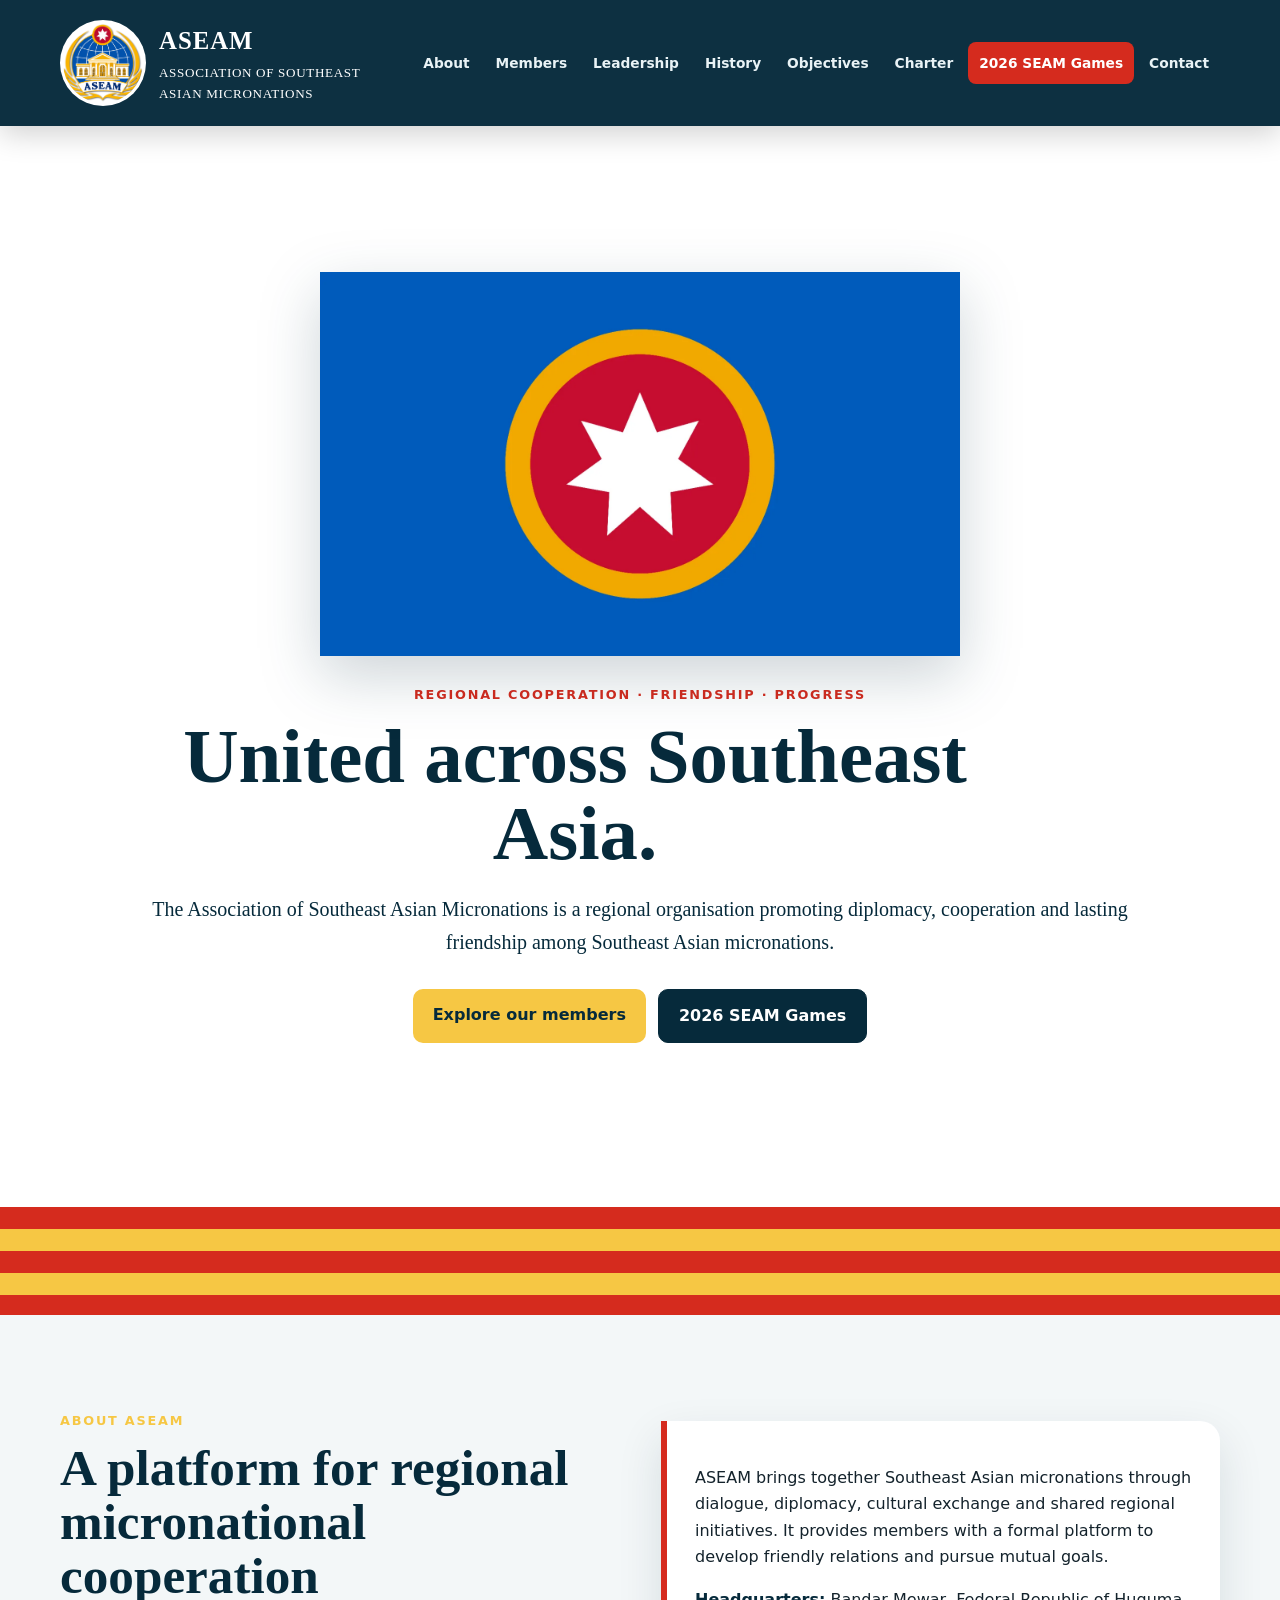
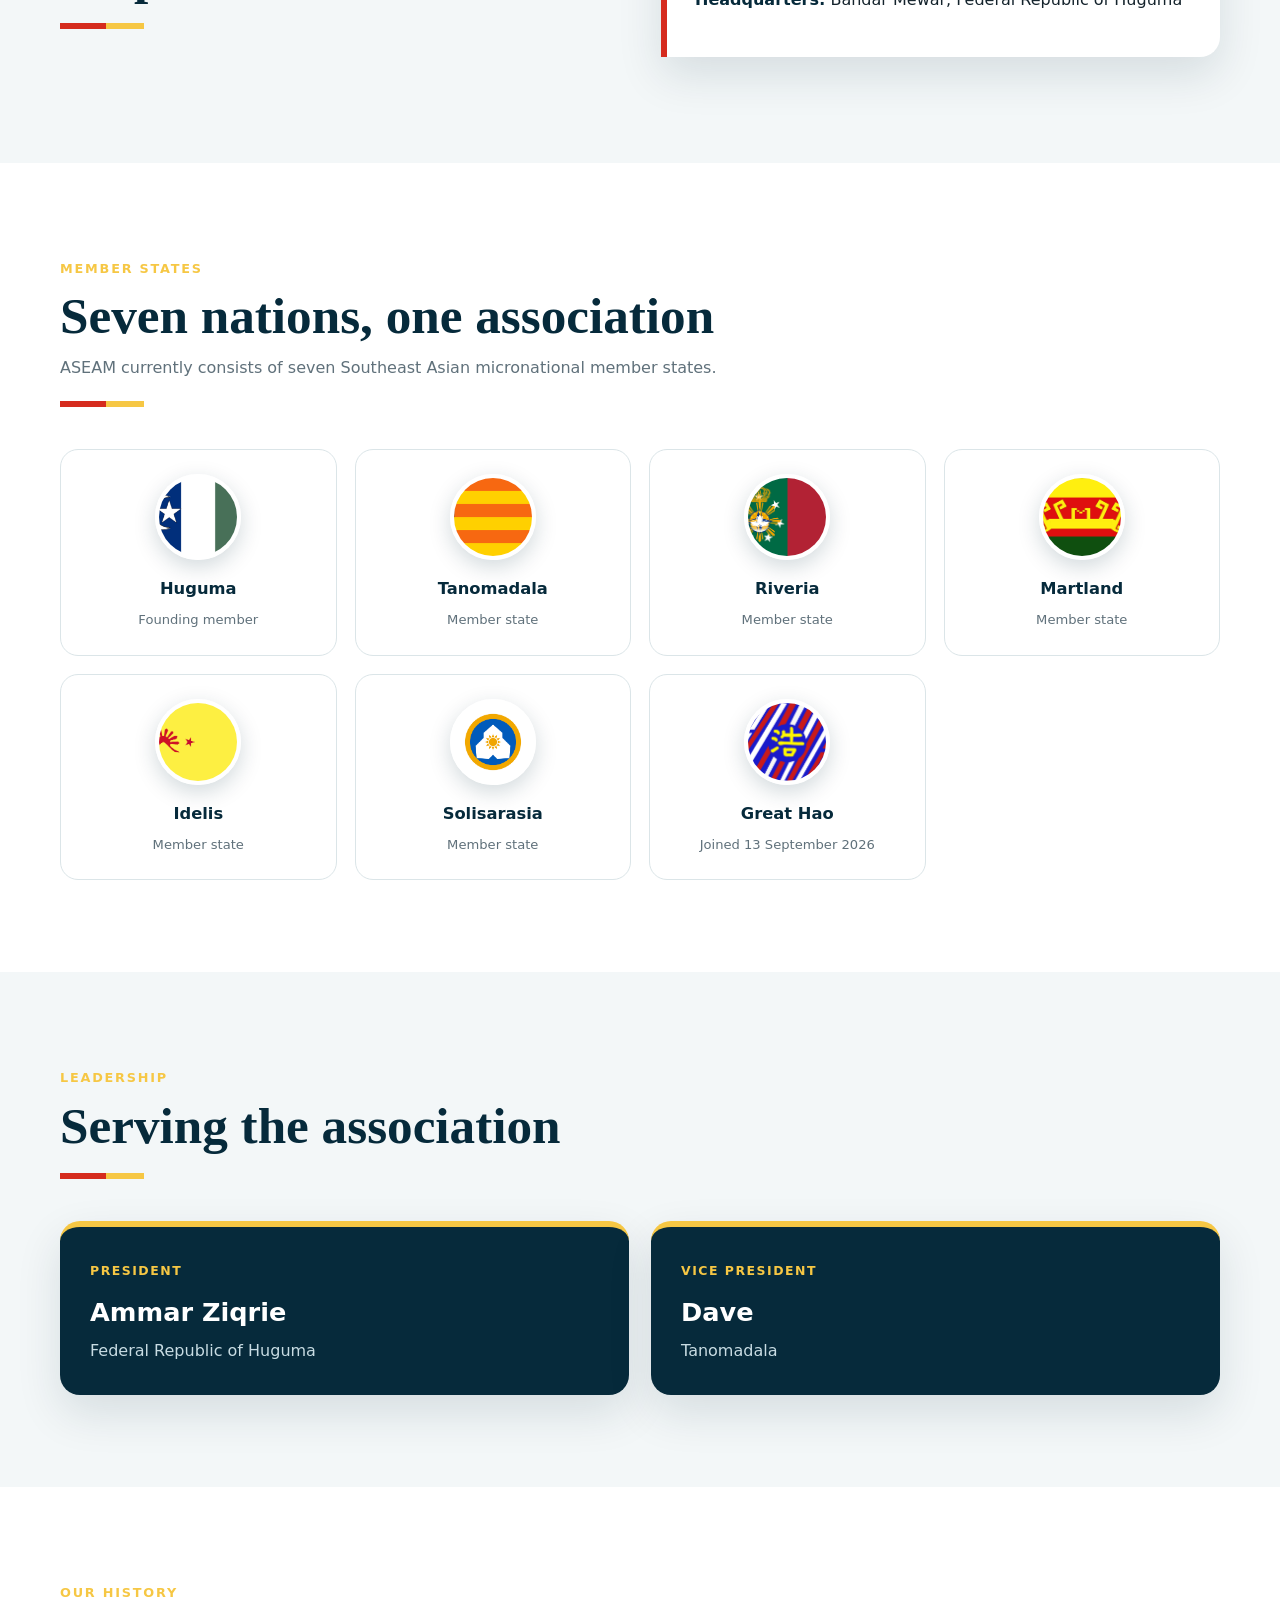
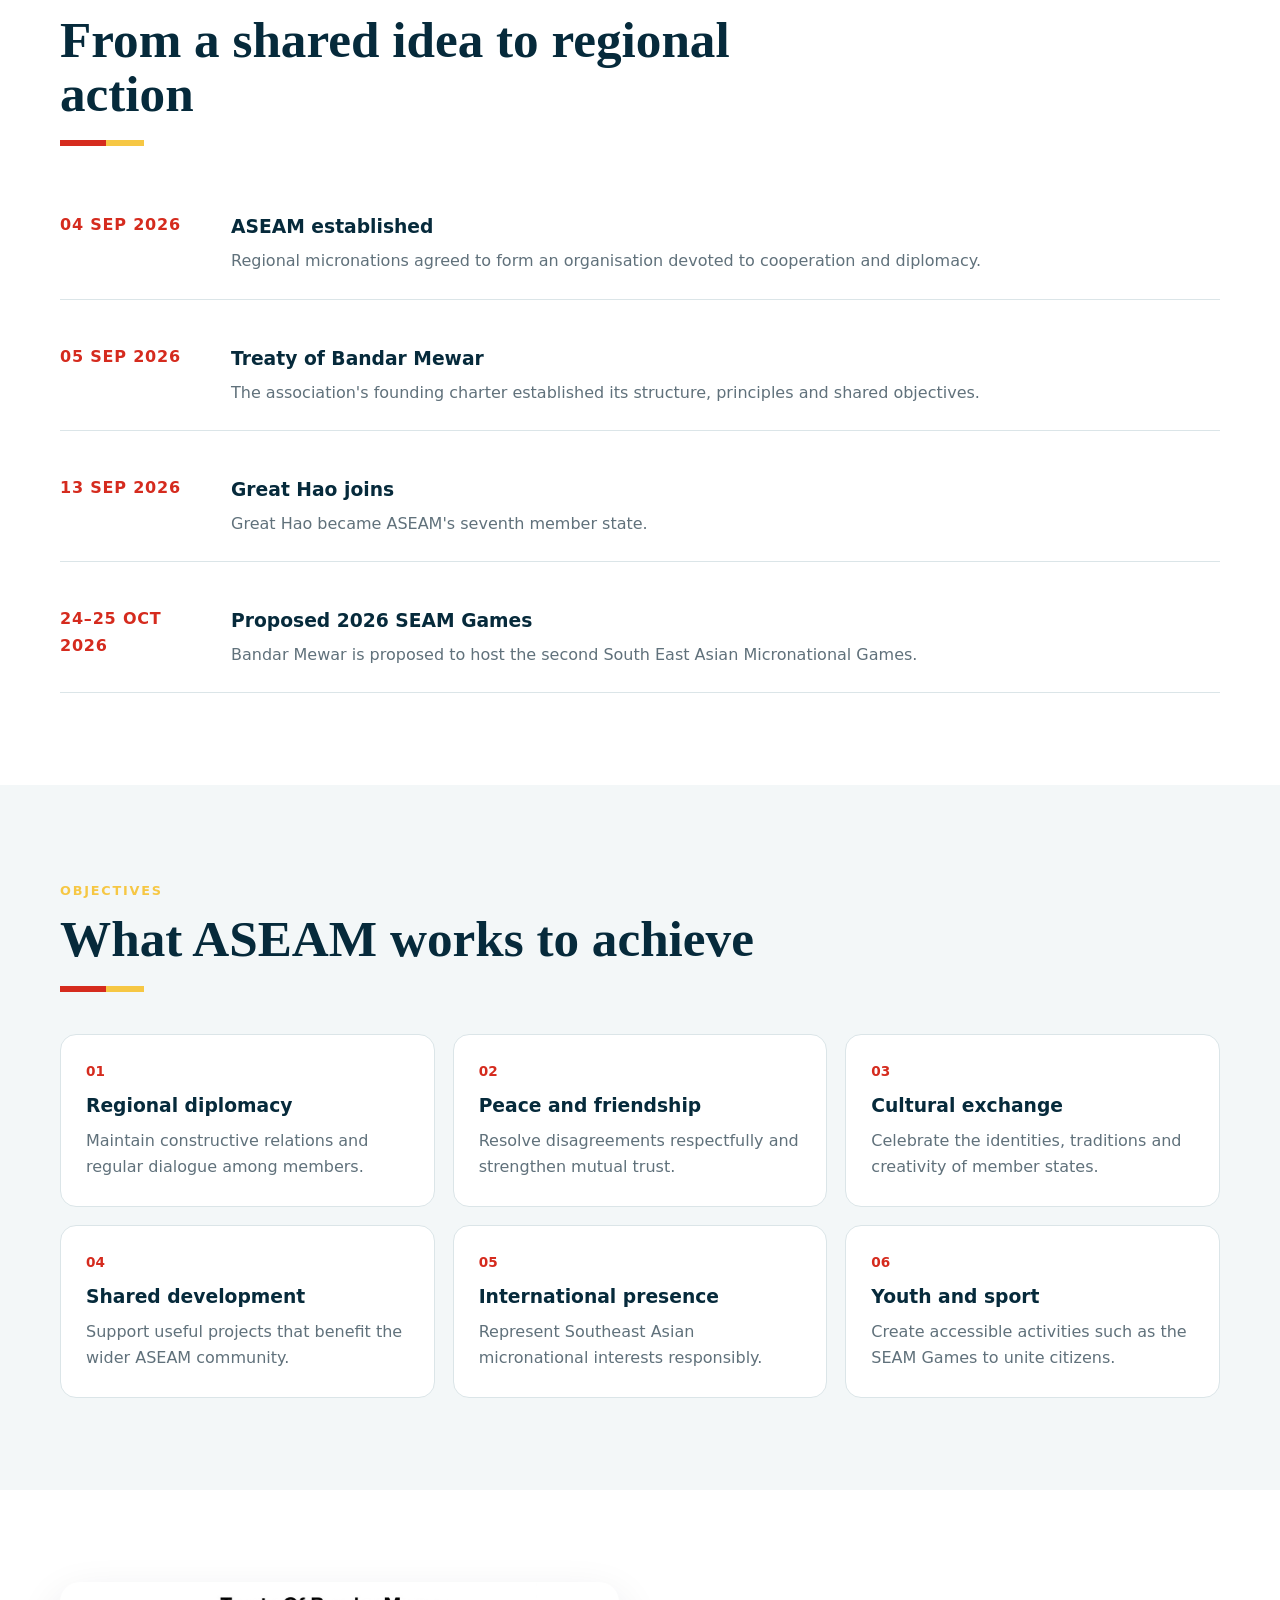
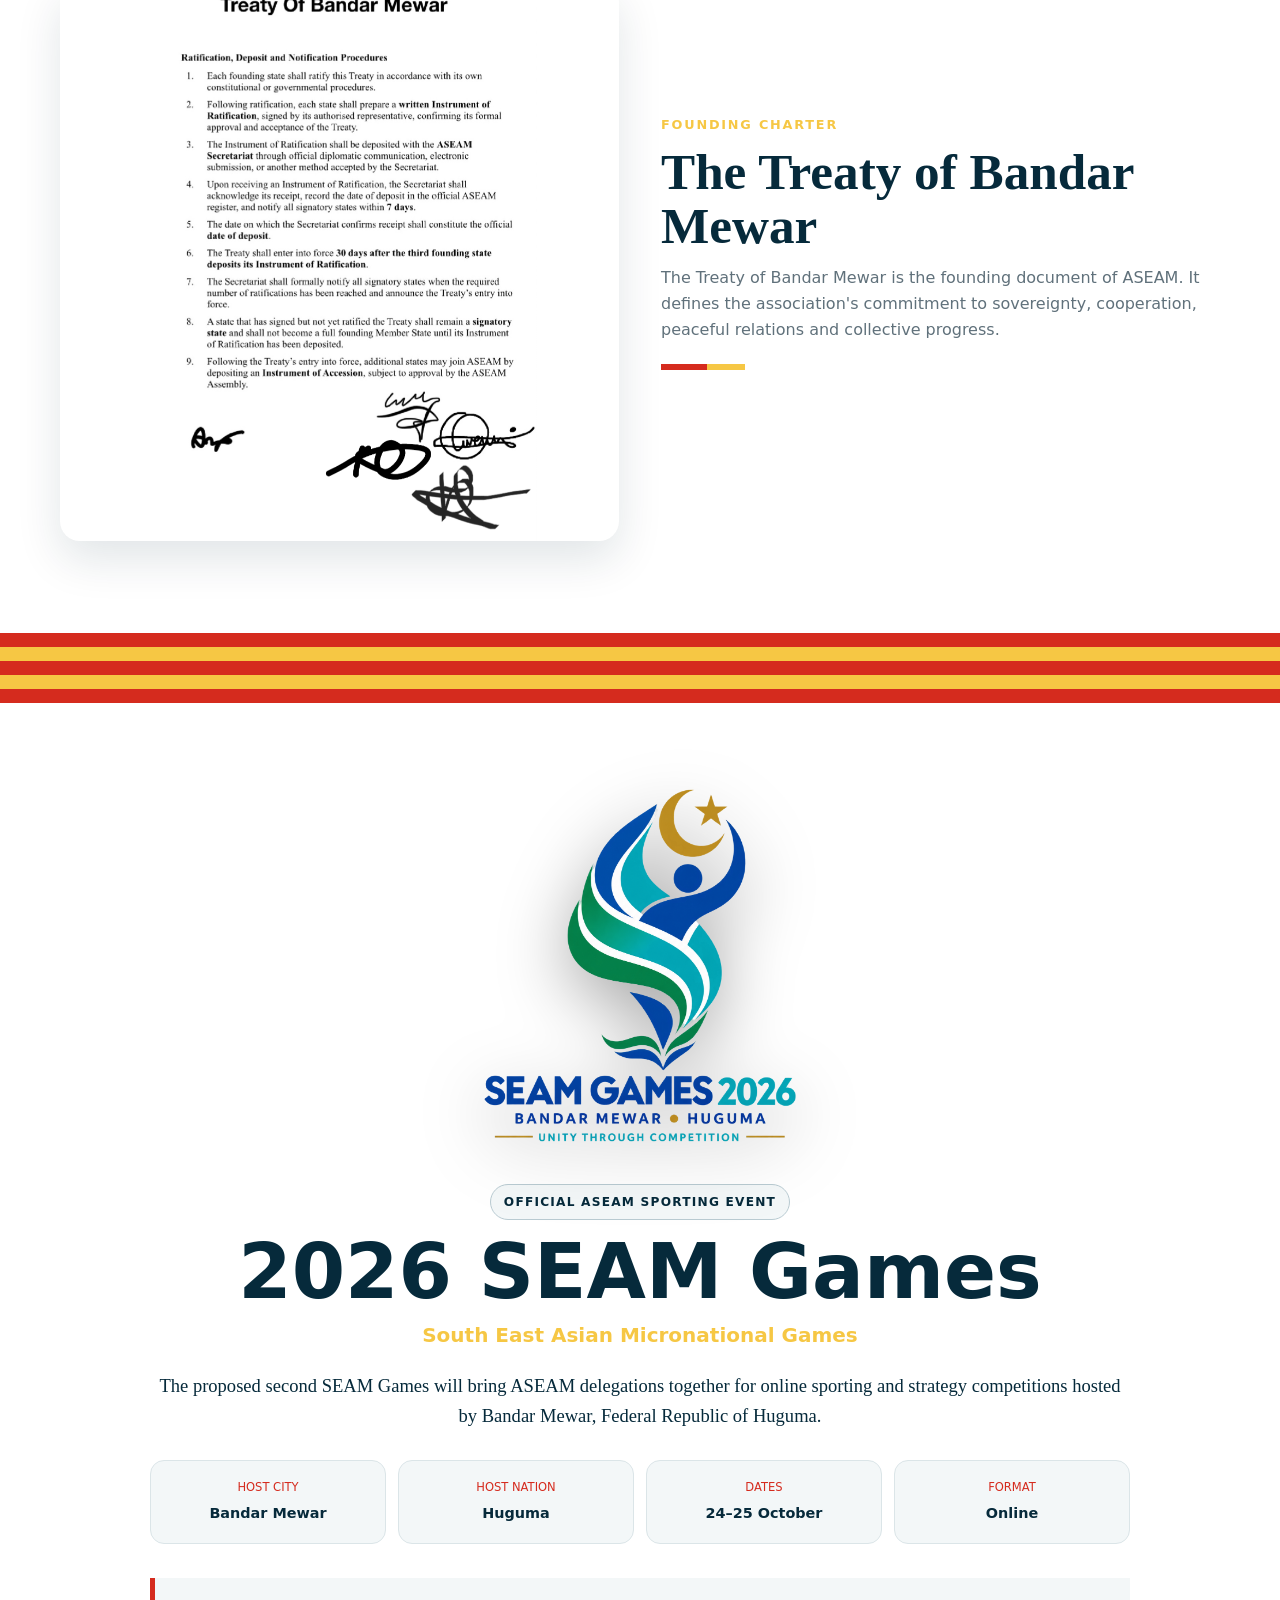
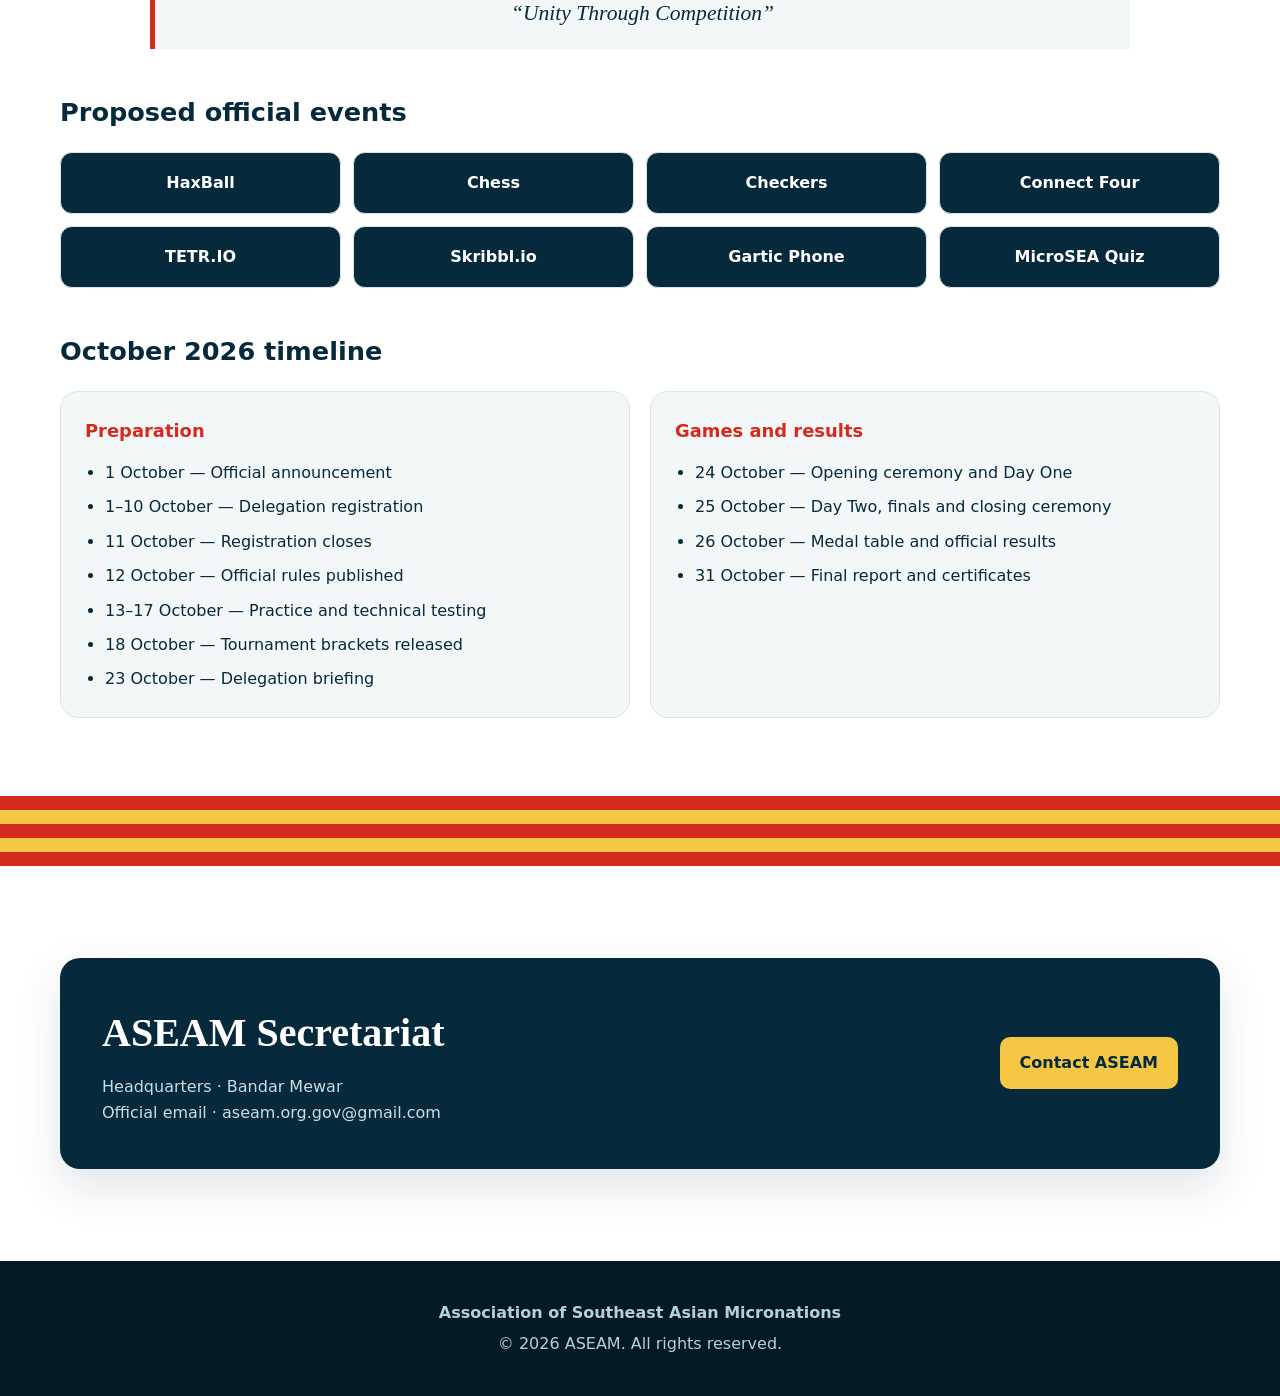
<file: index.html>
<!DOCTYPE html>
<html lang="en">
<head>
  <meta charset="UTF-8">
  <meta name="viewport" content="width=device-width, initial-scale=1.0">
  <meta name="description" content="Official website of the Association of Southeast Asian Micronations (ASEAM).">
  <meta name="theme-color" content="#062a3b">
  <title>ASEAM | Association of Southeast Asian Micronations</title>
  <link rel="icon" type="image/png" href="IMG_1992.png">
  <link rel="apple-touch-icon" href="IMG_1992.png">
  <style>
    :root {
      --navy: #062a3b;
      --navy-2: #0b4057;
      --red: #d52b1e;
      --yellow: #f6c744;
      --turquoise: #17bebb;
      --green: #0b8f61;
      --ink: #14232c;
      --muted: #60717b;
      --paper: #ffffff;
      --soft: #f3f7f8;
      --line: #dbe5e8;
      --shadow: 0 18px 45px rgba(6, 42, 59, .12);
      --radius: 20px;
    }

    * { box-sizing: border-box; }
    html { scroll-behavior: smooth; scroll-padding-top: 140px; }
    body {
      margin: 0;
      color: var(--ink);
      background: var(--paper);
      font-family: Inter, ui-sans-serif, system-ui, -apple-system, BlinkMacSystemFont, "Segoe UI", sans-serif;
      line-height: 1.65;
    }
    img { max-width: 100%; display: block; }
    a { color: inherit; }
    button { font: inherit; }
    .wrap { width: min(1160px, calc(100% - 40px)); margin-inline: auto; }

    .top-stripe { display: none; }
    .site-header {
      position: sticky;
      top: 0;
      z-index: 1000;
      color: #fff;
      background: rgba(6, 42, 59, .97);
      box-shadow: 0 8px 28px rgba(0, 0, 0, .18);
      backdrop-filter: blur(10px);
    }
    .nav-shell {
      min-height: 126px;
      display: flex;
      align-items: center;
      justify-content: space-between;
      gap: 24px;
    }
    .brand { display: flex; flex: 0 1 auto; min-width: 0; align-items: center; gap: 13px; text-decoration: none; }
    .brand img {
      width: 86px;
      height: 86px;
      object-fit: contain;
      border-radius: 50%;
      background: #fff;
      padding: 3px;
    }
    .brand strong { display: block; font-family: Georgia, serif; font-size: 1.55rem; letter-spacing: .04em; }
    .brand span { display: block; color: #fff; font-family: Georgia, serif; font-size: .82rem; letter-spacing: .05em; }
    .nav-links { display: flex; flex-shrink: 0; align-items: center; gap: 4px; }
    .nav-links a {
      padding: 10px 11px;
      border-radius: 8px;
      color: #e9f3f6;
      font-size: .86rem;
      font-weight: 650;
      text-decoration: none;
      transition: .2s ease;
    }
    .nav-links a:hover, .nav-links a.active { color: var(--navy); background: var(--yellow); }
    .nav-links .games-link { color: #fff; background: var(--red); }
    .nav-links .games-link:hover, .nav-links .games-link.active { color: var(--navy); background: var(--yellow); }
    .menu-toggle {
      display: none;
      width: 44px;
      height: 44px;
      border: 1px solid rgba(255,255,255,.25);
      border-radius: 10px;
      color: #fff;
      background: transparent;
      font-size: 1.45rem;
      cursor: pointer;
    }

    .hero {
      min-height: 610px;
      display: grid;
      align-items: center;
      color: var(--navy);
      background: #fff;
      overflow: hidden;
    }
    .hero-grid { display: flex; flex-direction: column-reverse; align-items: center; gap: 28px; padding: 54px 0 72px; text-align: center; }
    .eyebrow { color: var(--yellow); font-weight: 800; letter-spacing: .14em; text-transform: uppercase; font-size: .8rem; }
    .hero h1 { max-width: 900px; margin: 14px 0 18px; font-family: Georgia, serif; font-size: clamp(2.8rem, 6vw, 5.2rem); line-height: 1; }
    .hero p { max-width: 1030px; color: var(--navy); font-family: Georgia, serif; font-size: 1.25rem; }
    .hero .eyebrow { color: var(--red); }
    .hero-actions { display: flex; justify-content: center; flex-wrap: wrap; gap: 12px; margin-top: 30px; }
    .btn { display: inline-block; padding: 13px 20px; border-radius: 10px; font-weight: 800; text-decoration: none; }
    .btn-primary { color: var(--navy); background: var(--yellow); }
    .btn-secondary { color: #fff; background: var(--navy); border: 1px solid var(--navy); }
    .hero-flag { width: min(640px, 90vw); height: auto; margin: auto; filter: drop-shadow(0 20px 30px rgba(6,42,59,.20)); }
    .regional-stripes {
      height: 108px;
      background: repeating-linear-gradient(to bottom, var(--red) 0 22px, var(--yellow) 22px 44px);
    }

    section { padding: 92px 0; }
    section:nth-of-type(even) { background: var(--soft); }
    .section-head { max-width: 760px; margin-bottom: 42px; }
    .section-head h2 { margin: 8px 0 12px; color: var(--navy); font-family: Georgia, serif; font-size: clamp(2.2rem, 4vw, 3.5rem); line-height: 1.05; }
    .section-head p { margin: 0; color: var(--muted); }
    .rule { width: 84px; height: 6px; margin-top: 20px; background: linear-gradient(90deg, var(--red) 0 55%, var(--yellow) 55%); }
    .about-grid, .charter-grid { display: grid; grid-template-columns: 1fr 1fr; gap: 42px; align-items: center; }
    .feature-box { padding: 28px; border-left: 6px solid var(--red); border-radius: 0 var(--radius) var(--radius) 0; background: #fff; box-shadow: var(--shadow); }
    .feature-box strong { color: var(--navy); }

    .members-grid { display: grid; grid-template-columns: repeat(4, 1fr); gap: 18px; }
    .member-card { padding: 24px 18px; border: 1px solid var(--line); border-radius: 18px; background: #fff; text-align: center; transition: .2s ease; }
    .member-card:hover { transform: translateY(-5px); box-shadow: var(--shadow); }
    .member-card img { width: 86px; height: 86px; margin: 0 auto 16px; object-fit: cover; border: 4px solid #fff; border-radius: 50%; box-shadow: 0 7px 22px rgba(6,42,59,.18); }
    .member-card h3 { margin: 0; color: var(--navy); font-size: 1.02rem; }
    .member-card p { margin: 6px 0 0; color: var(--muted); font-size: .82rem; }

    .leaders { display: grid; grid-template-columns: repeat(2, 1fr); gap: 22px; }
    .leader-card { padding: 30px; border-top: 6px solid var(--yellow); border-radius: var(--radius); color: #fff; background: var(--navy); box-shadow: var(--shadow); }
    .leader-card .role { color: var(--yellow); font-size: .78rem; font-weight: 800; letter-spacing: .12em; text-transform: uppercase; }
    .leader-card h3 { margin: 8px 0 5px; font-size: 1.6rem; }
    .leader-card p { margin: 0; color: #c8dce3; }

    .timeline { display: grid; gap: 20px; }
    .timeline-item { display: grid; grid-template-columns: 145px 1fr; gap: 26px; padding: 24px 0; border-bottom: 1px solid var(--line); }
    .timeline-date { color: var(--red); font-weight: 900; letter-spacing: .05em; }
    .timeline-item h3 { margin: 0 0 5px; color: var(--navy); }
    .timeline-item p { margin: 0; color: var(--muted); }

    .objective-grid { display: grid; grid-template-columns: repeat(3, 1fr); gap: 18px; counter-reset: objective; }
    .objective { counter-increment: objective; padding: 25px; border: 1px solid var(--line); border-radius: 16px; background: #fff; }
    .objective::before { content: "0" counter(objective); display: block; color: var(--red); font-weight: 900; font-size: .85rem; }
    .objective h3 { margin: 9px 0 6px; color: var(--navy); }
    .objective p { margin: 0; color: var(--muted); }
    .charter-image { border-radius: var(--radius); box-shadow: var(--shadow); }

    main section.games-section { color: var(--navy); background: #fff; }
    .games-section::before, .games-section::after {
      content: "";
      display: block;
      height: 70px;
      background: repeating-linear-gradient(to bottom, var(--red) 0 14px, var(--yellow) 14px 28px);
    }
    .games-section { padding: 0; }
    .games-section .wrap { padding-top: 78px; padding-bottom: 78px; }
    .games-hero { display: flex; flex-direction: column; gap: 30px; align-items: center; text-align: center; }
    .games-logo { width: 100%; max-width: 350px; margin: auto; filter: drop-shadow(0 20px 35px rgba(0,0,0,.35)); }
    .games-kicker { display: inline-block; padding: 7px 13px; border: 1px solid #b9cbd2; border-radius: 999px; color: var(--navy); background: var(--soft); font-size: .76rem; font-weight: 800; letter-spacing: .1em; text-transform: uppercase; }
    .games-copy h2 { margin: 16px 0 4px; font-size: clamp(2.8rem, 6vw, 5rem); line-height: .95; }
    .games-copy h3 { margin: 10px 0 18px; color: var(--yellow); font-size: 1.25rem; }
    .games-copy > p { max-width: 980px; margin-inline: auto; color: var(--navy); font-family: Georgia, serif; font-size: 1.16rem; }
    .games-facts { display: grid; grid-template-columns: repeat(4, 1fr); gap: 12px; margin: 28px 0; }
    .fact { padding: 17px; border: 1px solid var(--line); border-radius: 14px; background: var(--soft); }
    .fact span { display: block; color: var(--red); font-size: .72rem; text-transform: uppercase; }
    .fact strong { display: block; margin-top: 5px; font-size: .9rem; }
    .games-heading { margin: 42px 0 18px; font-size: 1.6rem; }
    .events-grid { display: grid; grid-template-columns: repeat(4, 1fr); gap: 12px; }
    .event-card { padding: 17px; border: 1px solid var(--line); border-radius: 12px; color: #fff; background: var(--navy); font-weight: 850; text-align: center; }
    .schedule-grid { display: grid; grid-template-columns: repeat(2, 1fr); gap: 20px; }
    .schedule-card { padding: 24px; border: 1px solid var(--line); border-radius: 18px; background: var(--soft); }
    .schedule-card h4 { margin: 0 0 15px; color: var(--red); font-size: 1.12rem; }
    .schedule-card ul { margin: 0; padding-left: 20px; color: var(--navy); }
    .schedule-card li + li { margin-top: 8px; }
    .games-quote { margin: 34px 0 0; padding: 18px 22px; border-left: 5px solid var(--red); color: var(--navy); background: var(--soft); font-family: Georgia, serif; font-size: 1.35rem; font-style: italic; }

    .contact-panel { display: grid; grid-template-columns: 1fr auto; gap: 30px; align-items: center; padding: 42px; border-radius: var(--radius); color: #fff; background: var(--navy); box-shadow: var(--shadow); }
    .contact-panel h2 { margin: 0 0 8px; font-family: Georgia, serif; font-size: 2.5rem; }
    .contact-panel p { margin: 0; color: #c9dde4; }
    .contact-panel a { color: var(--navy); background: var(--yellow); }
    footer { padding: 34px 0; color: #b9cdd4; background: #031a25; text-align: center; }
    footer p { margin: 5px 0; }

    @media (max-width: 1180px) {
      .menu-toggle { display: grid; place-items: center; }
      .nav-links {
        position: absolute;
        top: 126px;
        left: 20px;
        right: 20px;
        display: none;
        padding: 14px;
        border: 1px solid rgba(255,255,255,.14);
        border-radius: 14px;
        background: var(--navy);
        box-shadow: var(--shadow);
      }
      .nav-links.open { display: grid; }
      .nav-links a { padding: 12px 14px; }
      .hero-grid, .about-grid, .charter-grid, .games-hero { grid-template-columns: 1fr; }
      .hero { min-height: auto; }
      .hero-grid { text-align: center; }
      .hero p { margin-inline: auto; }
      .hero-actions { justify-content: center; }
      .hero-flag { max-width: 560px; }
      .members-grid { grid-template-columns: repeat(3, 1fr); }
      .objective-grid { grid-template-columns: repeat(2, 1fr); }
      .games-copy { text-align: center; }
      .games-facts, .events-grid { grid-template-columns: repeat(2, 1fr); }
    }
    @media (max-width: 650px) {
      html { scroll-padding-top: 100px; }
      .wrap { width: min(100% - 28px, 1160px); }
      .brand span { display: none; }
      .brand strong { font-size: 1rem; }
      .brand img { width: 58px; height: 58px; }
      .nav-shell { min-height: 88px; }
      .nav-links { top: 88px; }
      section { padding: 68px 0; }
      .members-grid, .leaders, .objective-grid, .schedule-grid { grid-template-columns: 1fr; }
      .timeline-item { grid-template-columns: 1fr; gap: 5px; }
      .games-facts, .events-grid { grid-template-columns: 1fr 1fr; }
      .contact-panel { grid-template-columns: 1fr; padding: 30px; text-align: center; }
    }
  </style>
</head>
<body>
  <div class="top-stripe"></div>
  <header class="site-header">
    <div class="wrap nav-shell">
      <a class="brand" href="#home" aria-label="ASEAM home">
        <img src="IMG_1992.png" alt="ASEAM emblem">
        <div><strong>ASEAM</strong><span>ASSOCIATION OF SOUTHEAST ASIAN MICRONATIONS</span></div>
      </a>
      <button class="menu-toggle" type="button" aria-label="Open navigation" aria-expanded="false">☰</button>
      <nav class="nav-links" aria-label="Main navigation">
        <a href="#about">About</a>
        <a href="#members">Members</a>
        <a href="#leadership">Leadership</a>
        <a href="#history">History</a>
        <a href="#objectives">Objectives</a>
        <a href="#charter">Charter</a>
        <a class="games-link" href="#games">2026 SEAM Games</a>
        <a href="#contact">Contact</a>
      </nav>
    </div>
  </header>

  <main>
    <section class="hero" id="home">
      <div class="wrap hero-grid">
        <div>
          <div class="eyebrow">Regional cooperation · Friendship · Progress</div>
          <h1>United across Southeast Asia.</h1>
          <p>The Association of Southeast Asian Micronations is a regional organisation promoting diplomacy, cooperation and lasting friendship among Southeast Asian micronations.</p>
          <div class="hero-actions"><a class="btn btn-primary" href="#members">Explore our members</a><a class="btn btn-secondary" href="#games">2026 SEAM Games</a></div>
        </div>
        <img class="hero-flag" src="IMG_1928.png" alt="Flag of the Association of Southeast Asian Micronations">
      </div>
    </section>
    <div class="regional-stripes" aria-hidden="true"></div>

    <section id="about">
      <div class="wrap about-grid">
        <div class="section-head"><span class="eyebrow">About ASEAM</span><h2>A platform for regional micronational cooperation</h2><div class="rule"></div></div>
        <div class="feature-box"><p>ASEAM brings together Southeast Asian micronations through dialogue, diplomacy, cultural exchange and shared regional initiatives. It provides members with a formal platform to develop friendly relations and pursue mutual goals.</p><p><strong>Headquarters:</strong> Bandar Mewar, Federal Republic of Huguma</p></div>
      </div>
    </section>

    <section id="members">
      <div class="wrap">
        <div class="section-head"><span class="eyebrow">Member states</span><h2>Seven nations, one association</h2><p>ASEAM currently consists of seven Southeast Asian micronational member states.</p><div class="rule"></div></div>
        <div class="members-grid">
          <article class="member-card"><img src="IMG_0838.png" alt="Flag of Huguma"><h3>Huguma</h3><p>Founding member</p></article>
          <article class="member-card"><img src="IMG_1946.png" alt="Flag of Tanomadala"><h3>Tanomadala</h3><p>Member state</p></article>
          <article class="member-card"><img src="IMG_1947.png" alt="Flag of Riveria"><h3>Riveria</h3><p>Member state</p></article>
          <article class="member-card"><img src="IMG_1948.png" alt="Flag of Martland"><h3>Martland</h3><p>Member state</p></article>
          <article class="member-card"><img src="IMG_1949.png" alt="Flag of Idelis"><h3>Idelis</h3><p>Member state</p></article>
          <article class="member-card"><img src="IMG_1950.png" alt="Flag of Solisarasia"><h3>Solisarasia</h3><p>Member state</p></article>
          <article class="member-card"><img src="IMG_1951.png" alt="Flag of Great Hao"><h3>Great Hao</h3><p>Joined 13 September 2026</p></article>
        </div>
      </div>
    </section>

    <section id="leadership">
      <div class="wrap">
        <div class="section-head"><span class="eyebrow">Leadership</span><h2>Serving the association</h2><div class="rule"></div></div>
        <div class="leaders"><article class="leader-card"><span class="role">President</span><h3>Ammar Ziqrie</h3><p>Federal Republic of Huguma</p></article><article class="leader-card"><span class="role">Vice President</span><h3>Dave</h3><p>Tanomadala</p></article></div>
      </div>
    </section>

    <section id="history">
      <div class="wrap">
        <div class="section-head"><span class="eyebrow">Our history</span><h2>From a shared idea to regional action</h2><div class="rule"></div></div>
        <div class="timeline">
          <article class="timeline-item"><div class="timeline-date">04 SEP 2026</div><div><h3>ASEAM established</h3><p>Regional micronations agreed to form an organisation devoted to cooperation and diplomacy.</p></div></article>
          <article class="timeline-item"><div class="timeline-date">05 SEP 2026</div><div><h3>Treaty of Bandar Mewar</h3><p>The association's founding charter established its structure, principles and shared objectives.</p></div></article>
          <article class="timeline-item"><div class="timeline-date">13 SEP 2026</div><div><h3>Great Hao joins</h3><p>Great Hao became ASEAM's seventh member state.</p></div></article>
          <article class="timeline-item"><div class="timeline-date">24–25 OCT 2026</div><div><h3>Proposed 2026 SEAM Games</h3><p>Bandar Mewar is proposed to host the second South East Asian Micronational Games.</p></div></article>
        </div>
      </div>
    </section>

    <section id="objectives">
      <div class="wrap">
        <div class="section-head"><span class="eyebrow">Objectives</span><h2>What ASEAM works to achieve</h2><div class="rule"></div></div>
        <div class="objective-grid">
          <article class="objective"><h3>Regional diplomacy</h3><p>Maintain constructive relations and regular dialogue among members.</p></article>
          <article class="objective"><h3>Peace and friendship</h3><p>Resolve disagreements respectfully and strengthen mutual trust.</p></article>
          <article class="objective"><h3>Cultural exchange</h3><p>Celebrate the identities, traditions and creativity of member states.</p></article>
          <article class="objective"><h3>Shared development</h3><p>Support useful projects that benefit the wider ASEAM community.</p></article>
          <article class="objective"><h3>International presence</h3><p>Represent Southeast Asian micronational interests responsibly.</p></article>
          <article class="objective"><h3>Youth and sport</h3><p>Create accessible activities such as the SEAM Games to unite citizens.</p></article>
        </div>
      </div>
    </section>

    <section id="charter">
      <div class="wrap charter-grid">
        <img class="charter-image" src="IMG_1929.png" alt="Treaty of Bandar Mewar">
        <div><div class="section-head"><span class="eyebrow">Founding charter</span><h2>The Treaty of Bandar Mewar</h2><p>The Treaty of Bandar Mewar is the founding document of ASEAM. It defines the association's commitment to sovereignty, cooperation, peaceful relations and collective progress.</p><div class="rule"></div></div></div>
      </div>
    </section>

    <section class="games-section" id="games">
      <div class="wrap">
        <div class="games-hero">
          <img class="games-logo" src="SEAM Games 2026 Unity Flame Emblem.png" alt="2026 SEAM Games logo">
          <div class="games-copy">
            <span class="games-kicker">Official ASEAM sporting event</span>
            <h2>2026 SEAM Games</h2>
            <h3>South East Asian Micronational Games</h3>
            <p>The proposed second SEAM Games will bring ASEAM delegations together for online sporting and strategy competitions hosted by Bandar Mewar, Federal Republic of Huguma.</p>
            <div class="games-facts"><div class="fact"><span>Host city</span><strong>Bandar Mewar</strong></div><div class="fact"><span>Host nation</span><strong>Huguma</strong></div><div class="fact"><span>Dates</span><strong>24–25 October</strong></div><div class="fact"><span>Format</span><strong>Online</strong></div></div>
            <blockquote class="games-quote">“Unity Through Competition”</blockquote>
          </div>
        </div>

        <h3 class="games-heading">Proposed official events</h3>
        <div class="events-grid"><div class="event-card">HaxBall</div><div class="event-card">Chess</div><div class="event-card">Checkers</div><div class="event-card">Connect Four</div><div class="event-card">TETR.IO</div><div class="event-card">Skribbl.io</div><div class="event-card">Gartic Phone</div><div class="event-card">MicroSEA Quiz</div></div>

        <h3 class="games-heading">October 2026 timeline</h3>
        <div class="schedule-grid">
          <article class="schedule-card"><h4>Preparation</h4><ul><li>1 October — Official announcement</li><li>1–10 October — Delegation registration</li><li>11 October — Registration closes</li><li>12 October — Official rules published</li><li>13–17 October — Practice and technical testing</li><li>18 October — Tournament brackets released</li><li>23 October — Delegation briefing</li></ul></article>
          <article class="schedule-card"><h4>Games and results</h4><ul><li>24 October — Opening ceremony and Day One</li><li>25 October — Day Two, finals and closing ceremony</li><li>26 October — Medal table and official results</li><li>31 October — Final report and certificates</li></ul></article>
        </div>
      </div>
    </section>

    <section id="contact">
      <div class="wrap"><div class="contact-panel"><div><h2>ASEAM Secretariat</h2><p>Headquarters · Bandar Mewar</p><p>Official email · aseam.org.gov@gmail.com</p></div><a class="btn" href="mailto:aseam.org.gov@gmail.com">Contact ASEAM</a></div></div>
    </section>
  </main>

  <footer><div class="wrap"><p><strong>Association of Southeast Asian Micronations</strong></p><p>© <span id="year">2026</span> ASEAM. All rights reserved.</p></div></footer>

  <script>
    const toggle = document.querySelector('.menu-toggle');
    const links = document.querySelector('.nav-links');
    const navItems = document.querySelectorAll('.nav-links a');
    const sections = document.querySelectorAll('main section[id]');

    toggle?.addEventListener('click', () => {
      const open = links.classList.toggle('open');
      toggle.setAttribute('aria-expanded', String(open));
      toggle.textContent = open ? '×' : '☰';
    });

    navItems.forEach(link => link.addEventListener('click', () => {
      links.classList.remove('open');
      toggle?.setAttribute('aria-expanded', 'false');
      if (toggle) toggle.textContent = '☰';
    }));

    const observer = new IntersectionObserver(entries => {
      entries.forEach(entry => {
        if (!entry.isIntersecting) return;
        navItems.forEach(link => link.classList.toggle('active', link.getAttribute('href') === `#${entry.target.id}`));
      });
    }, { rootMargin: '-35% 0px -55% 0px' });

    sections.forEach(section => observer.observe(section));
    document.getElementById('year').textContent = new Date().getFullYear();
  </script>
</body>
</html>
</file>
